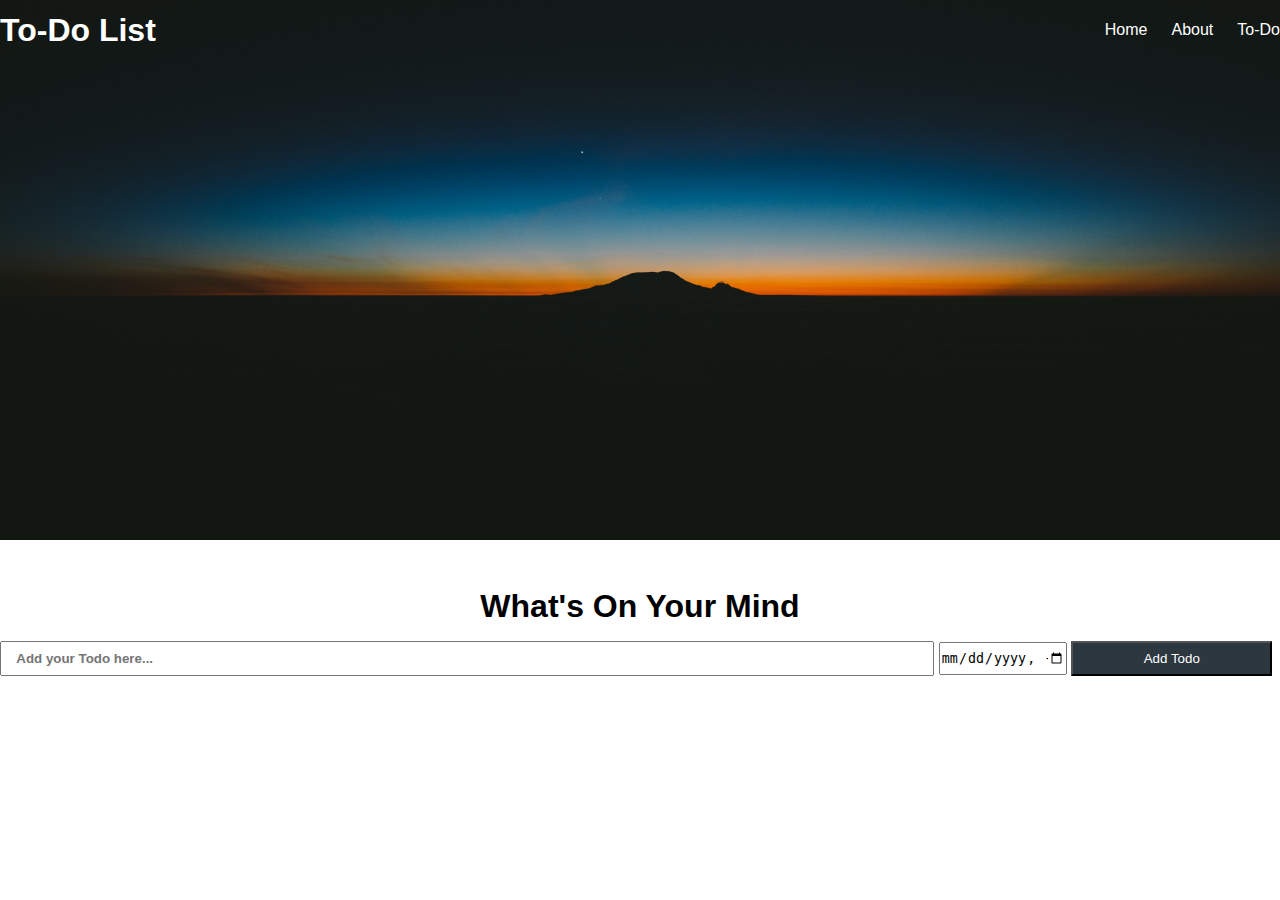
<file: index.html>
<!DOCTYPE html>
<html lang="en">
  <head>
    <meta charset="UTF-8" />
    <meta http-equiv="X-UA-Compatible" content="IE=edge" />
    <meta name="viewport" content="width=device-width, initial-scale=1.0" />
    <link rel="stylesheet" href="style.css" />
    <script src="javascript.js" defer></script>
    <link
      rel="stylesheet"
      href="https://cdnjs.cloudflare.com/ajax/libs/font-awesome/6.4.0/css/all.min.css"
      integrity="sha512-iecdLmaskl7CVkqkXNQ/ZH/XLlvWZOJyj7Yy7tcenmpD1ypASozpmT/E0iPtmFIB46ZmdtAc9eNBvH0H/ZpiBw=="
      crossorigin="anonymous"
      referrerpolicy="no-referrer"
    />

    <title>To-Do List</title>
  </head>
  <body>
    <nav>
      <!-- ----------Nav bar starts------------- -->
      <div class="container">
        <h1 class="logo">To-Do List</h1>
        <i class="fa-solid fa-bars hide"></i>
        <div class="navigation-list">
          <ul>
            <li><a href="">Home</a></li>
            <li><a href="">About</a></li>
            <li><a href="">To-Do</a></li>
          </ul>
        </div>
      </div>
    </nav>
    <!-- --------------- Nav bar ends --------------- -->

    <div class="to-do-sec">
      <h2>What's On Your Mind</h2>
      <form class="form-todo">
        <div class="input-sec">
          <input
            class="input-txt"
            type="text"
            placeholder="    Add your Todo here..."
            name="todo"
            id=""
          />
          <input
            class="input-time"
            type="datetime-local"
            name="input-time"
            value="00:00"
            onchange="setAlarmTime(this.value)"
          />
          <input class="main-btn" value="Add Todo" type="submit" />

          <ul class="todo-list"></ul>
        </div>
      </form>
    </div>
  </body>
</html>
</file>
<file: style.css>
* {
  padding: 0;
  margin: 0;
  box-sizing: border-box;
}

body {
  font-family: Arial, Helvetica, sans-serif;
}
nav {
  background-image: url("background.jpg");
  height: 60vh;
  background-size: cover;
  background-repeat: no-repeat;
  background-position: center;
  color: #fff;
}
.container ul li {
  list-style: none;
}
.container ul li a {
  text-decoration: none;
  color: #fff;
}

.container ul {
  display: flex;
  gap: 1.5rem;
}
.container {
  display: flex;
  justify-content: space-between;
  max-width: 1360px;
  margin: 0 auto;
  align-items: center;
  line-height: 60px;
}

.to-do-sec {
  max-width: 1360px;
  margin: 0 auto;
}

.to-do-sec h2 {
  font-size: 2rem;
  text-align: center;
  padding: 3rem 0 1rem 0;
}
.to-do-sec .input-txt {
  width: 73%;
  padding: 0.5rem 0;
  font-weight: bold;
}
.to-do-sec .input-time {
  width: 10%;
  padding: 0.35rem 0;
}

.to-do-sec .main-btn {
  padding: 0.5rem 0;
  width: 15.7%;
  background: rgb(44, 55, 63);
  color: #fff;
}

.input-sec ul li {
  list-style: none;
  background-color: rgb(134, 131, 131);
  color: #fff;
  font-size: 1.2rem;
  height: 30px;
  margin-top: 10px;
  align-items: center;
  text-transform: capitalize;
}
.container .hide {
  display: none;
}

.todo-list li {
  display: flex;
  justify-content: space-between;
  align-items: center;
  width: 99%;
  padding-left: 1rem;
}

.todo-btns button {
  padding: 0.3rem 1rem;
  /* background: rgb(44, 55, 63);
  color: #fff; */

  cursor: pointer;
}

@media (max-width: 400px) {
  .container {
    width: 90%;
    margin: 0 auto;
  }
  nav {
    height: 50vh;
  }
  .to-do-sec .input-txt {
    width: 90%;
    margin: 0 auto;
  }
  .to-do-sec {
    margin: 0 auto;
  }
  .to-do-sec .input-time {
    width: 45%;
  }
  .to-do-sec .main-btn {
    width: 45%;
  }
  .input-sec {
    width: 90%;
    margin: 0 auto;
  }
  .navigation-list {
    display: none;
  }
  .container .hide {
    display: block;
  }
}

@media (min-width: 401px) and (max-width: 768px) {
  .container {
    width: 90%;
    margin: 0 auto;
  }
  nav {
    height: 50vh;
  }
  .to-do-sec .input-time {
    width: 45%;
  }
  .to-do-sec .main-btn {
    width: 45%;
  }
  .to-do-sec .input-txt {
    width: 90%;
    margin: 0 auto;
  }
  .form-todo .input-sec {
    width: 100%;
    margin: 0 auto;
  }
}
</file>
